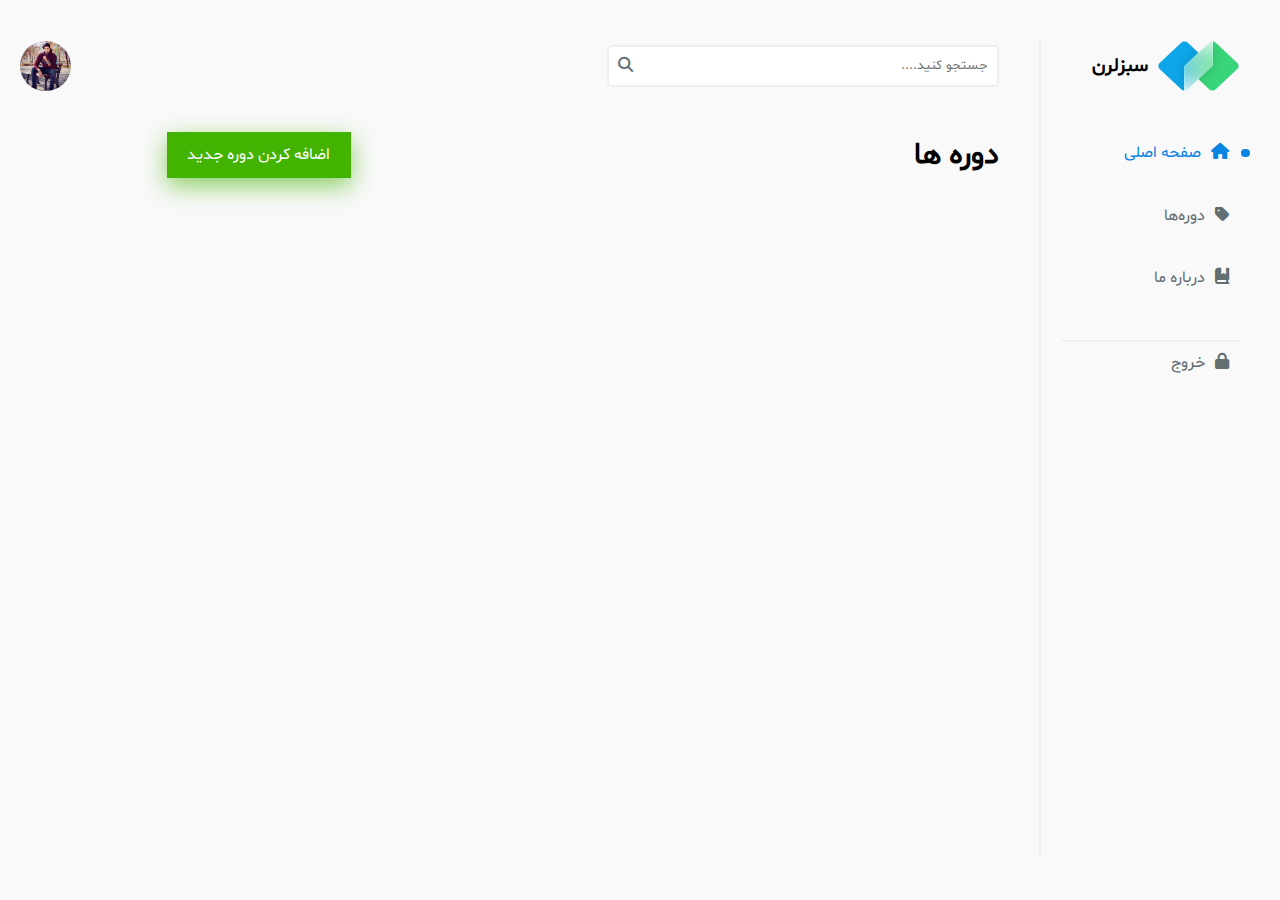
<file: index.html>
<!DOCTYPE html>
<html lang="en" dir="rtl">

<head>
  <meta charset="UTF-8" />
  <meta name="viewport" content="width=device-width, initial-scale=1.0" />
  <link rel="stylesheet" href="asset/style/style.css" />
  <link rel="stylesheet" href="https://cdnjs.cloudflare.com/ajax/libs/font-awesome/6.4.2/css/all.min.css" />
  <title>Document</title>
</head>

<body>
  <!---------------------------------- modal -------------------------------- -->
  <!-- delete course modal-->
  <!-- ! add visible class to be visible ! -->
  <div class="modal-container" id="delete-modal">
    <!-- ! add visible class to be visible ! -->
    <div class="modal-content">
      <!-- ! Delete courses  ! -->
      <h1 class="modal-title">ایا از حذف دوره مطمئن هستید؟</h1>
      <div class="btn-groups">
        <button class="accept-btn">بله</button>
        <button class="unaccept-btn">خیر</button>
      </div>
    </div>
  </div>

  <!-- edit course modal-->
  <!-- ! add visible class to be visible ! -->
  <div class="modal-container" id="edit-modal">
    <!-- ! add visible class to be visible ! -->
    <div class="modal-content">
      <!-- ! Edit Course  ! -->
      <h1 class="modal-title">اطلاعات جدید را وارد کنید</h1>
      <form action="" class="edit-user-form">
        <div class="input-field">
          <span><i class="fa fa-tag"></i></span>
          <input type="text" id="" name="" placeholder="نام دوره" spellcheck="false" />
        </div>
        <div class="input-field">
          <span><i class="fa fa-cash-register"></i></span>
          <input type="text" id="" name="" placeholder="قیمت دوره" spellcheck="false" />
        </div>
        <div class="input-field">
          <span><i class="fa fa-user"></i></span>
          <input type="text" id="" name="" placeholder="مدرس دوره" spellcheck="false" />
        </div>

        <button type="submit" class="update-btn btn">اپدیت دوره</button>
      </form>
    </div>
  </div>

  <!-- add new course modal-->
  <!-- ! add visible class to be visible ! -->
  <div class="modal-container" id="add-new-course-modal">
    <div class="modal-content">
      <!-- ! Edit Course  ! -->
      <h1 class="modal-title">اضافه کردن دوره جدید</h1>
      <form action="" class="edit-user-form">
        <div class="input-field">
          <span><i class="fa fa-tag"></i></span>
          <input type="text" id="" name="" placeholder="نام دوره" spellcheck="false" />
        </div>
        <div class="input-field">
          <span><i class="fa fa-cash-register"></i></span>
          <input type="text" id="" name="" placeholder="قیمت دوره" spellcheck="false" />
        </div>
        <div class="input-field">
          <span><i class="fa fa-user"></i></span>
          <input type="text" id="" name="" placeholder="مدرس دوره" spellcheck="false" />
        </div>
        <div class="input-field">
          <span><i class="fa fa-file"></i></span>
          <input type="file" name="" id="" />
        </div>

        <button type="submit" class="update-btn btn">اپدیت دوره</button>
      </form>
    </div>
  </div>
  <!----------------------------------End modal -------------------------------- -->

  <div class="container">
    <!-- Sidebar -->
    <aside class="sidebar">
      <div class="sidebar-logo">
        <img src="asset/images/logo/logo.webp" alt="" />
        <h3>سبزلرن</h3>
      </div>
      <ul class="sidebar-links">
        <li>
          <a href="#" class="active sidebar-link">
            <!-- add active to enable link -->
            <span>
              <i class="fa fa-home"></i>
            </span>
            صفحه اصلی
          </a>
        </li>
        <li>
          <a href="#" class="sidebar-link">
            <span>
              <i class="fa fa-tag"></i>
            </span>
            دوره‌ها
          </a>
        </li>
        <li>
          <a href="#" class="sidebar-link">
            <span>
              <i class="fa fa-book-bookmark"></i>
            </span>
            درباره ما
          </a>
        </li>
      </ul>
      <div class="sidebar-logout">
        <a href="#" class="logout">
          <span>
            <i class="fa fa-lock"></i>
          </span>
          خروج
        </a>
      </div>
    </aside>
    <!-- End Sidebar -->

    <main class="main">
      <!-- Navbar -->
      <nav class="navbar">
        <div class="navbar-search">
          <input type="text" name="" id="" placeholder="جستجو کنید...." />
          <span class="navbar-search-icon">
            <i class="fa fa-search"></i>
          </span>
        </div>
        <div class="navbar-user-avatar">
          <img src="asset/images/avatar/avatar.png" alt="" />
        </div>
      </nav>
      <!-- End Navbar -->

      <!-- Courses -->
      <section class="courses">
        <div class="courses-top">
          <h2 class="courses-title">دوره ها</h2>
          <a href="#" class="btn courses-btn-add-new-course">اضافه کردن دوره جدید</a>
        </div>

        <!-- Courses List -->
        <ul class="courses-list">
          <!-- courses boxes here -->
        </ul>
        <!-- Courses List -->
      </section>
      <!-- End Courses -->
    </main>
  </div>

  <script src="./asset/js/dexie.js"></script>
  <script src="./asset/js/db.js"></script>
  <script src="./asset/js/app.js"></script>
</body>

</html>
</file>
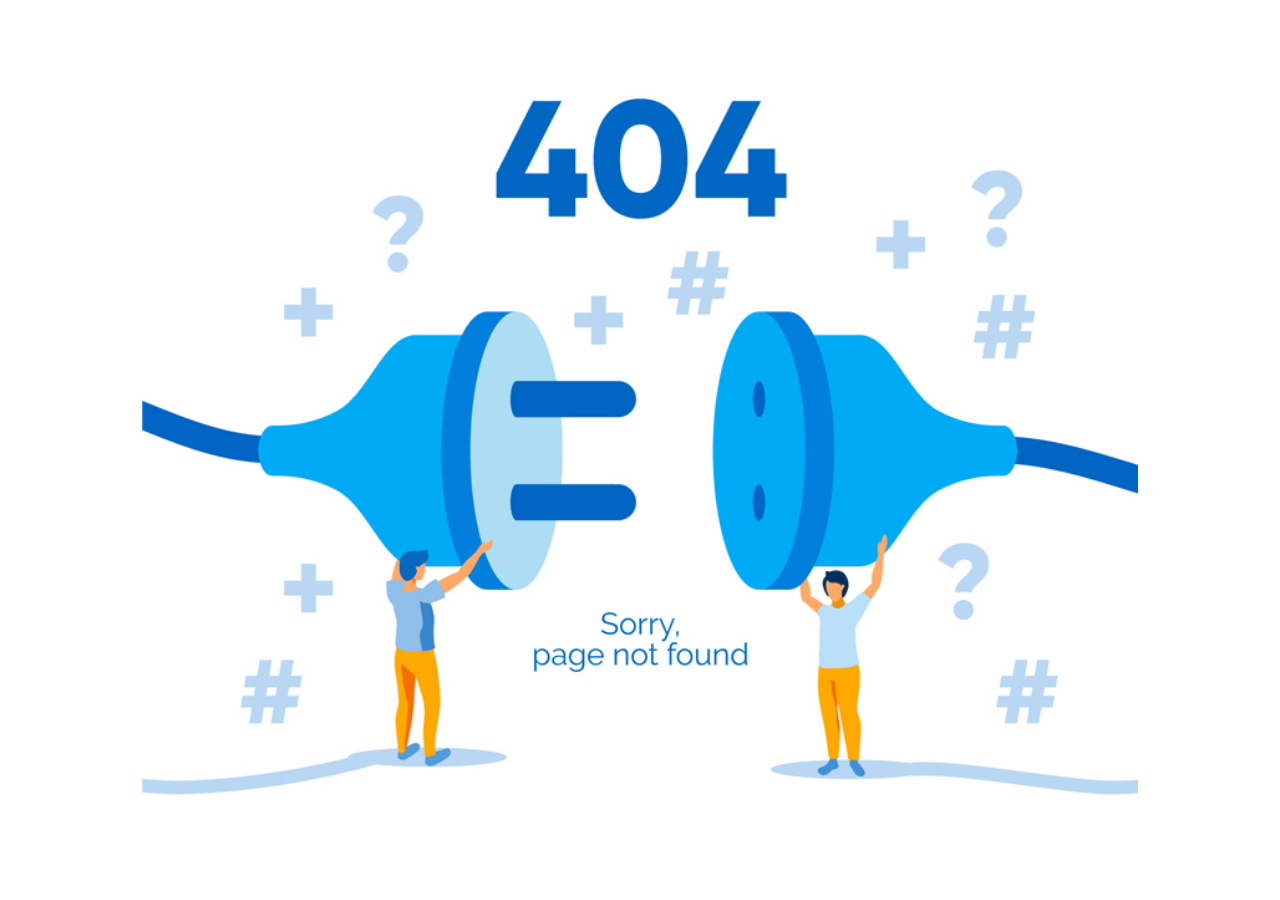
<file: offline.html>
<!DOCTYPE html>
<html lang="en">

<head>
  <meta charset="UTF-8" />
  <meta name="viewport" content="width=device-width, initial-scale=1.0" />

  <style>
    * {
      margin: 0;
      padding: 0;
      box-sizing: border-box;
    }

    body {
      max-height: 100vh;
      overflow: hidden;
    }

    div {
      height: 100vh;
      padding-bottom: 5rem;
      text-align: center;
    }

    img {
      object-fit: contain;
      height: 100%;
    }
  </style>

  <title>Document</title>
</head>

<body>
  <div>
    <img src="./asset/images/404.jpg" alt="not found">
  </div>
</body>

</html>
</file>
<file: asset/style/style.css>
* {
    margin: 0;
    padding: 0;
    box-sizing: border-box;
}
html {
    font-size: 63.5%;
}

body{
    background-color: #f9f9f9;
    font-family: 'shabnam';
}

.container{
    width: 100%;
    height: 100%;
    display: flex;
    padding: 4rem 4rem 4rem 2rem;
    min-height: 100vh;

}


/* ---------------------------------- modal --------------------------------- */
.modal-container {
    width: 100%;
    height: 100%;
    position: fixed;
    display: flex;
    align-items: center;
    justify-content: center;
    visibility: hidden;
    opacity: 0;
    transition: .4s;
}

.visible {
    visibility: visible;
    opacity: 1;
    z-index: 1;
}

.modal-container::before {
    content: '';
    position: fixed;
    width: 100%;
    height: 100%;
    opacity: 0.6;
    background-color: #080909;
}
.modal-content {
    width: 450px;
    background-color: #fff;
    z-index: 1;
    padding: 30px 40px;
}
.modal-title {
    text-align: right;
    font-size: 1.5rem;
    margin-bottom: 25px;
}

.btn-groups{
    display: flex;
}
.accept-btn, .unaccept-btn {
    width: 100%;
    padding: 10px 0;
    border: none;
    outline: none;
    font-size: 1.1rem;
    cursor: pointer;
    transition: .4s;
    font-family: inherit;
}
.accept-btn {
    background-color: #CE0000;
    color: #fff;
    box-shadow: #ce000077 0px 8px 24px;
}
.accept-btn:hover {
    transform: translateY(-5px);
}
.unaccept-btn {
    background-color: transparent;
    border: 1px solid #009CF0;
    color: #000;
}
.unaccept-btn:hover {
    background-color: #009CF0;
    color: #fff;
    transform: translateY(-5px);
}
.update-btn{
    cursor: pointer;
    width: 100%;
    background-color: #41b300;
    color: #fff;
    box-shadow: #42b3009a 0px 8px 24px;  
    font-family: inherit;
}
.edit-user-form {
    margin-top: 10px;
    text-align: left;
}
.input-field {
    width: 100%;
    display: flex;
    align-items: center;
    padding: 1rem;
    border: 2px solid #eee;
    margin-bottom: 20px;
    border-radius: 5px;
}
.input-field span {
    font-size: 1.6rem;
    color: #636e72;
    display: flex;
    align-items: center;
    justify-content: center;
}
.input-field input {
    border: none;
    outline: none;
    width: 100%;
    font-size: 1.4rem;
    padding-right: 15px;
    font-family: inherit;

}

/* End Modal */

/* Sidebar */

.sidebar{
    width: 15%;
    min-width: 200px;
    border-left: 2px solid #eee;
    font-size: 1.6rem;
    display: flex;
    flex-direction: column;
    padding-left: 2rem;

}

.sidebar-logo{
    display: flex;
    align-items: center;
    gap: 1rem;
}

.sidebar-logo img{
    width: 8rem;
    height: 5rem;
}

.sidebar-links{
    display: flex;
    flex-direction: column;
    list-style-type: none;
    gap: 2rem;
    padding: 4rem 0;
    border-bottom:2px solid #eee;
}

.sidebar-links a,
.sidebar-logout a{
    text-decoration: none;
    display: flex;
    gap: 1rem;
    align-items: center;
    padding: 1rem;
    color: #636e72;
    transition: all 0.5s;
    position: relative;
    font-size: 1.6rem;
}


.sidebar-links a:hover,
.sidebar-logout a:hover{
    color: #0984e3;
}

.active::before,
.sidebar-links a:hover:before,
.sidebar-logout a:hover::before{
    content: '';
    position: absolute;
    top: 50%;
    right: -1rem;
    transform: translateY(-50%);
    width: 0.8rem;
    height: 0.8rem;
    border-radius: 50%;
    background-color: #0984e3;
}

a.active {
    color: #0984e3;
    position: relative;
}

.active::before{
    content: '';
    position: absolute;
    top: 50%;
    right: -1rem;
    transform: translateY(-50%);
    width: 0.8rem;
    height: 0.8rem;
    border-radius: 50%;
    background-color: #0984e3;
}

/* End Sidebar */


/* Main Style */

.main{
    width: 85%;
    padding-right: 4rem;
}

/* Navbar */
.navbar{
    display: flex;
    justify-content: space-between;
    align-items: center;
}

.navbar-search{
    width: 40%;
    position: relative;
}

.navbar-search input{
    width: 100%;
    padding: 1rem;
    outline: none;
    border:2px solid #eee;
    border-radius: 5px;
    font-family: inherit;
}

.navbar-search-icon{
    position: absolute;
    top: 50%;
    transform: translateY(-50%);
    left: 1rem;
    font-size: 1.5rem;
    color: #636e72;
    cursor: pointer;
}

.navbar-user-avatar{
    width: 5rem;
    height: 5rem;
    border-radius: 50%;
    overflow: hidden;
    cursor: pointer;
}

.navbar-user-avatar img{
    width: 100%;
    height: 100%;
    object-fit: cover;
}
/* End Navbar */

/* Courses */
.courses{
    padding: 4rem 0;
    width: 85%;

}

.courses-top{
    display: flex;
    justify-content: space-between;
    align-items: center;
}

.courses-title{
    font-size: 3rem;
}

.courses-btn-add-new-course{
    background-color: #41b300;
    color: #fff;
    box-shadow: #42b3009a 0px 8px 24px;
}

.courses-list{
    display: flex;
    flex-direction: column;
    gap: 2rem;
    padding: 4rem 0;
}

.courses-item{
    width: 100%;
    height: 75px;
    box-shadow: rgba(149, 157, 165, 0.4) 0px 8px 24px;
    border-radius: 5px;
    display: flex;
    justify-content: space-between;
    align-items: center;
    overflow: hidden;
}

.courses-img-title{
    height: 100%;
    display: flex;
    align-items: center;
    gap: 2rem;
    font-size: 1.6rem;
}



.courses-img{
    width: 120px;
    height: 100%;
    object-fit: cover;
}

.courses-name{
    font-size: 1.6rem;
}

.courses-btns{
    padding: 0 2rem;
}


.btn{
    text-decoration: none;
    padding: 1.2rem 2rem;
    outline: none;
    border: none;
    transition: all 0.4s;
    position: relative;
    font-size: 1.6rem;
    cursor: pointer;
}

.btn:hover::before{
    z-index: 1;
    transition: all 0.4s;
    transform: scale(1.3);
    opacity: 0;
}

.btn::before{
    content: '';
    position: absolute;
    width: 100%;
    height: 100%;
    top: 0;
    right: 0;
    background-color: #fff;
    z-index: -1;
    transition: all 0.4s;
    transform: scale(0);
    box-shadow: rgba(149, 157, 165, 0.4) 0px 8px 24px;
}

.courses-btn-delete{
    background-color: #CE0000;
    color: #fff;
    box-shadow: #ce000077 0px 8px 24px;
}

.courses-btn-edit{
    background-color: #009CF0;
    color: #fff;
    box-shadow: #009cf05d 0px 8px 24px;
}



/* End Courses */



@font-face {
    font-family: 'shabnam';
    src: url('./../fonts/Shabnam-FD.eot')format('eot'),
    url('./../fonts/Shabnam-FD.ttf')format('truetype'),
    url('./../fonts/Shabnam-FD.woff')format('woff')
}

@font-face {
    font-family: 'shabnam-bold';
    src: url('./../fonts/Shabnam-Bold-FD.eot')format('eot'),
    url('./../fonts/Shabnam-Bold-FD.ttf')format('truetype'),
    url('./../fonts/Shabnam-Bold-FD.woff')format('woff')
}

@font-face {
    font-family: 'shabnam-light';
    src: url('./../fonts/Shabnam-Light-FD.eot')format('eot'),
    url('./../fonts/Shabnam-Light-FD.ttf')format('truetype'),
    url('./../fonts/Shabnam-Light-FD.woff')format('woff')
}

@font-face {
    font-family: 'shabnam-medium';
    src: url('./../fonts/Shabnam-Medium-FD.eot')format('eot'),
    url('./../fonts/Shabnam-Medium-FD.ttf')format('truetype'),
    url('./../fonts/Shabnam-Medium-FD.woff')format('woff')
}
</file>
